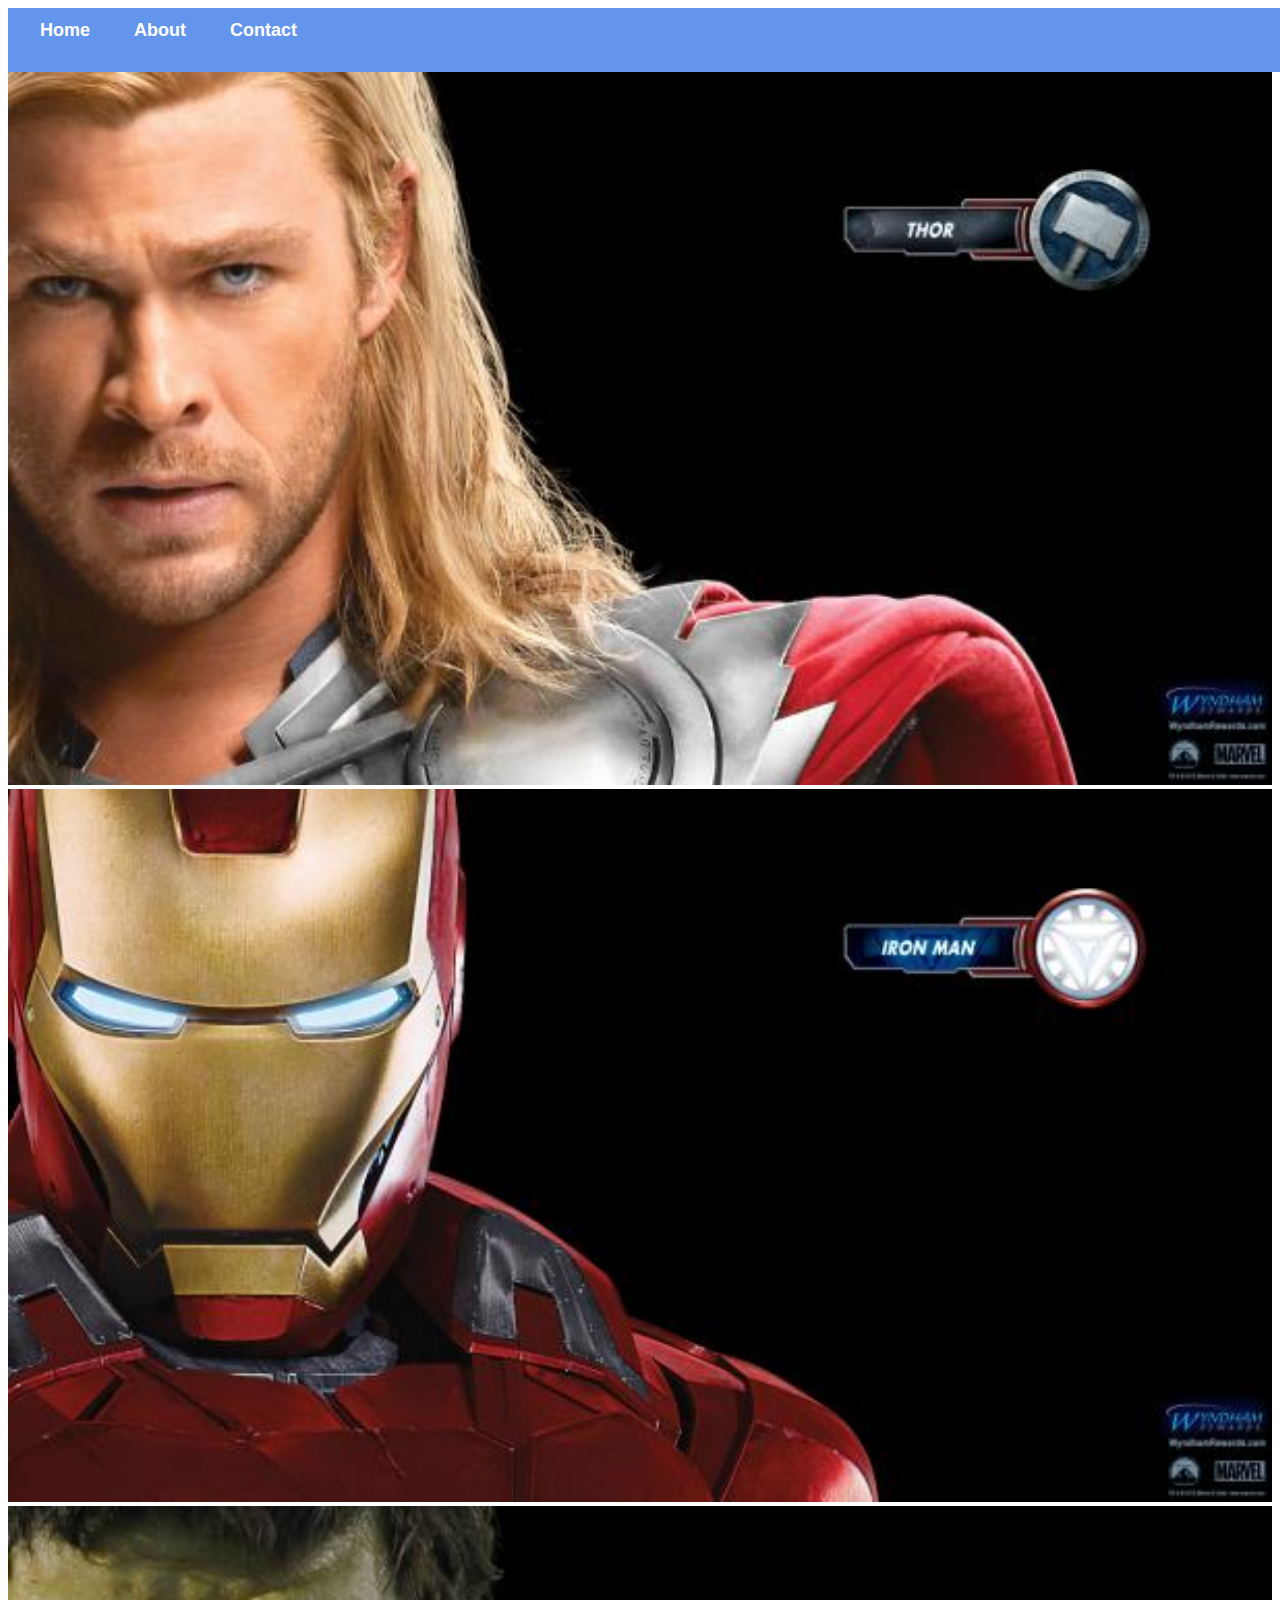
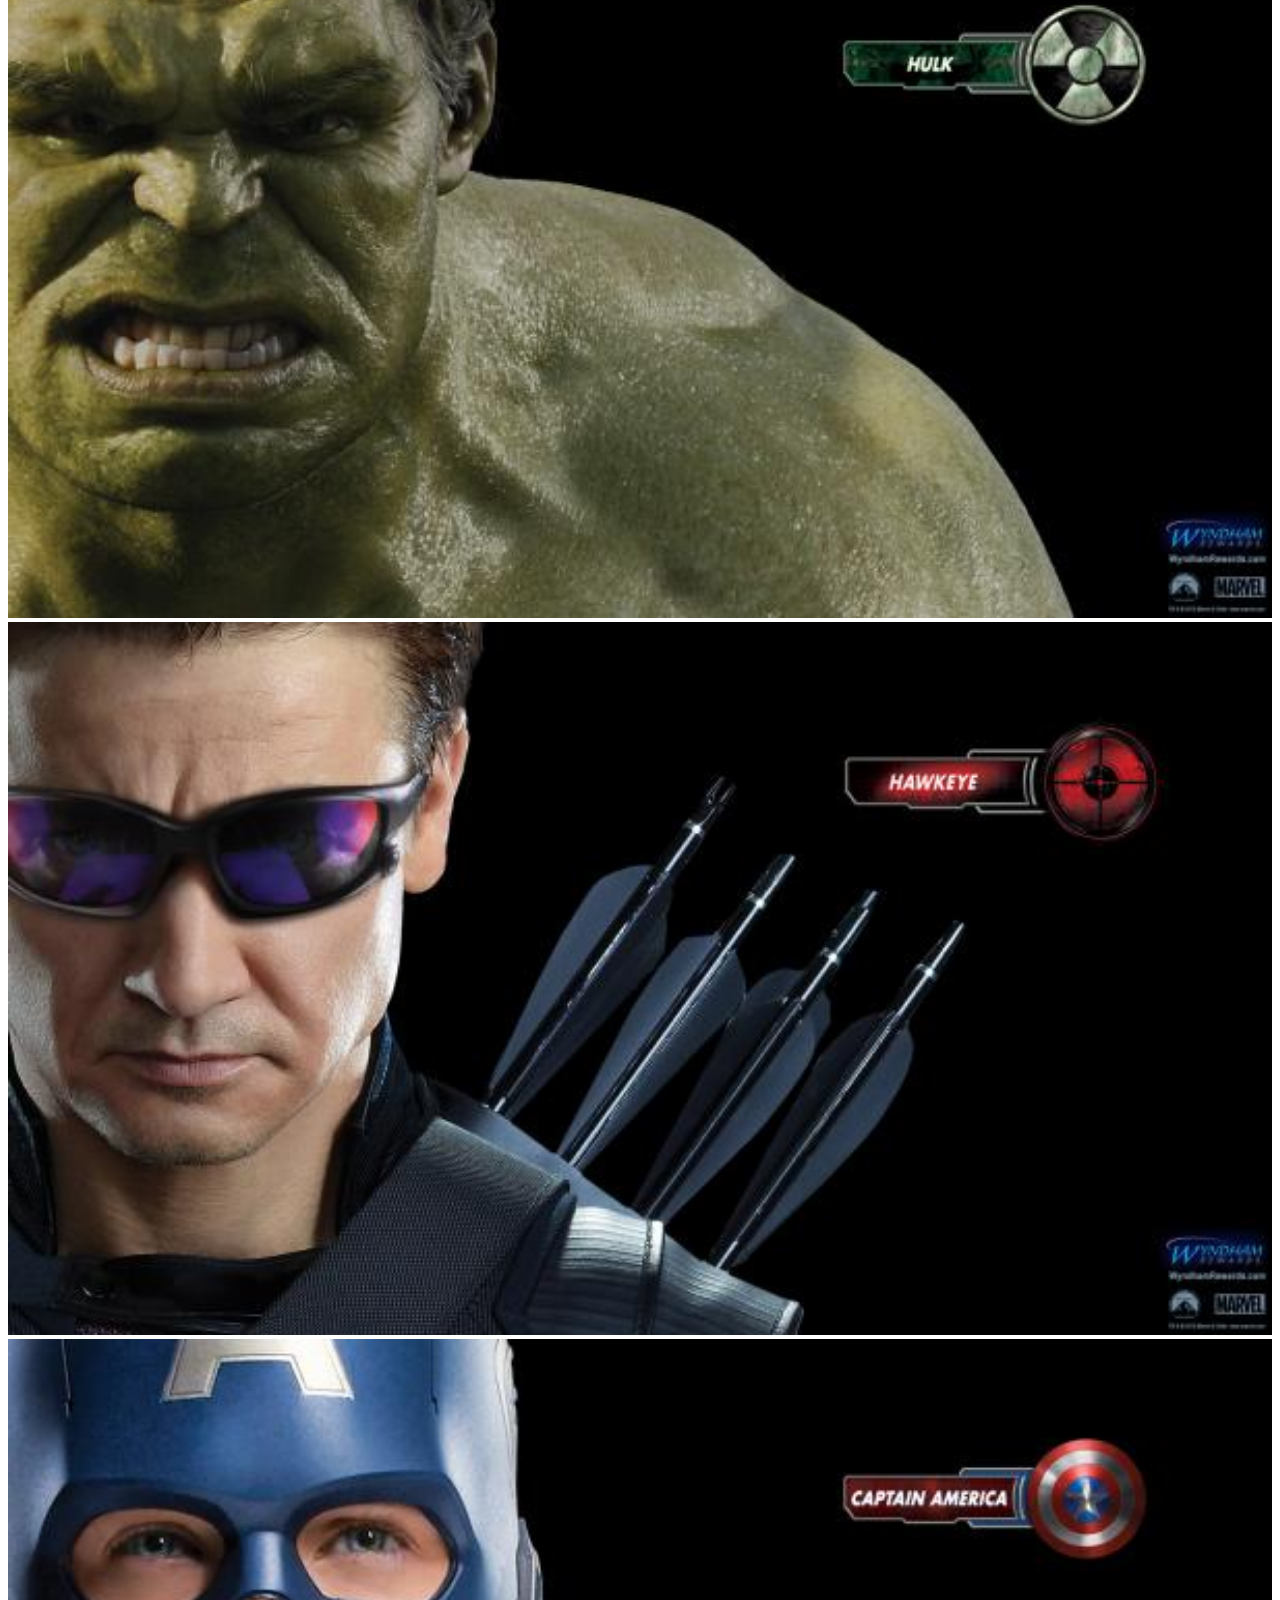
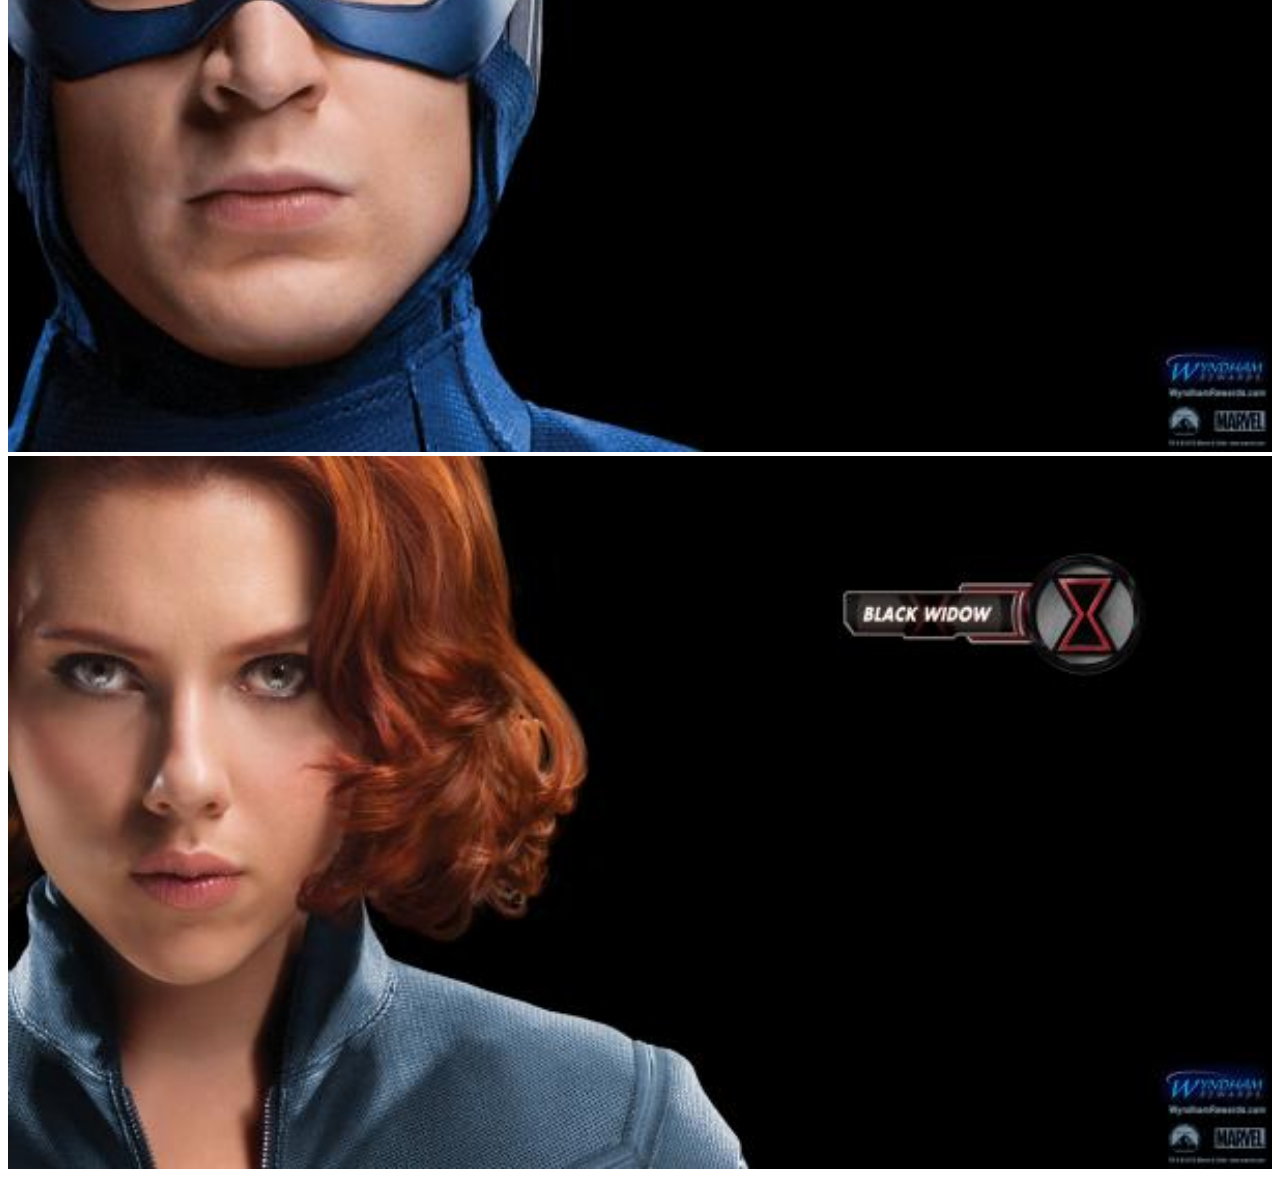
<file: index.html>
<!DOCTYPE html>
<html>
    <head>
        <link rel="stylesheet" href="style.css">
    </head>
    <body>
        <div  id="menu">
            <a href="index.html">Home</a>
            <a href="about.html">About</a>
            <a href="contact.html">Contact</a>
        </div>
        <div class="gallery">
            <a href="avenger-1.html"><img src="images/avengers_01.jpg" /></a>
            <a href="avenger-2.html"><img src="images/avengers_02.jpg" /></a>
            <a href="avenger-3.html"><img src="images/avengers_03.jpg" /></a>
            <a href="avenger-4.html"><img src="images/avengers_04.jpg" /></a>
            <a href="avenger-5.html"><img src="images/avengers_05.jpg" /></a>
            <a href="avenger-6.html"><img src="images/avengers_06.jpg" /></a>
        </div>
    </body>
</html>
</file>
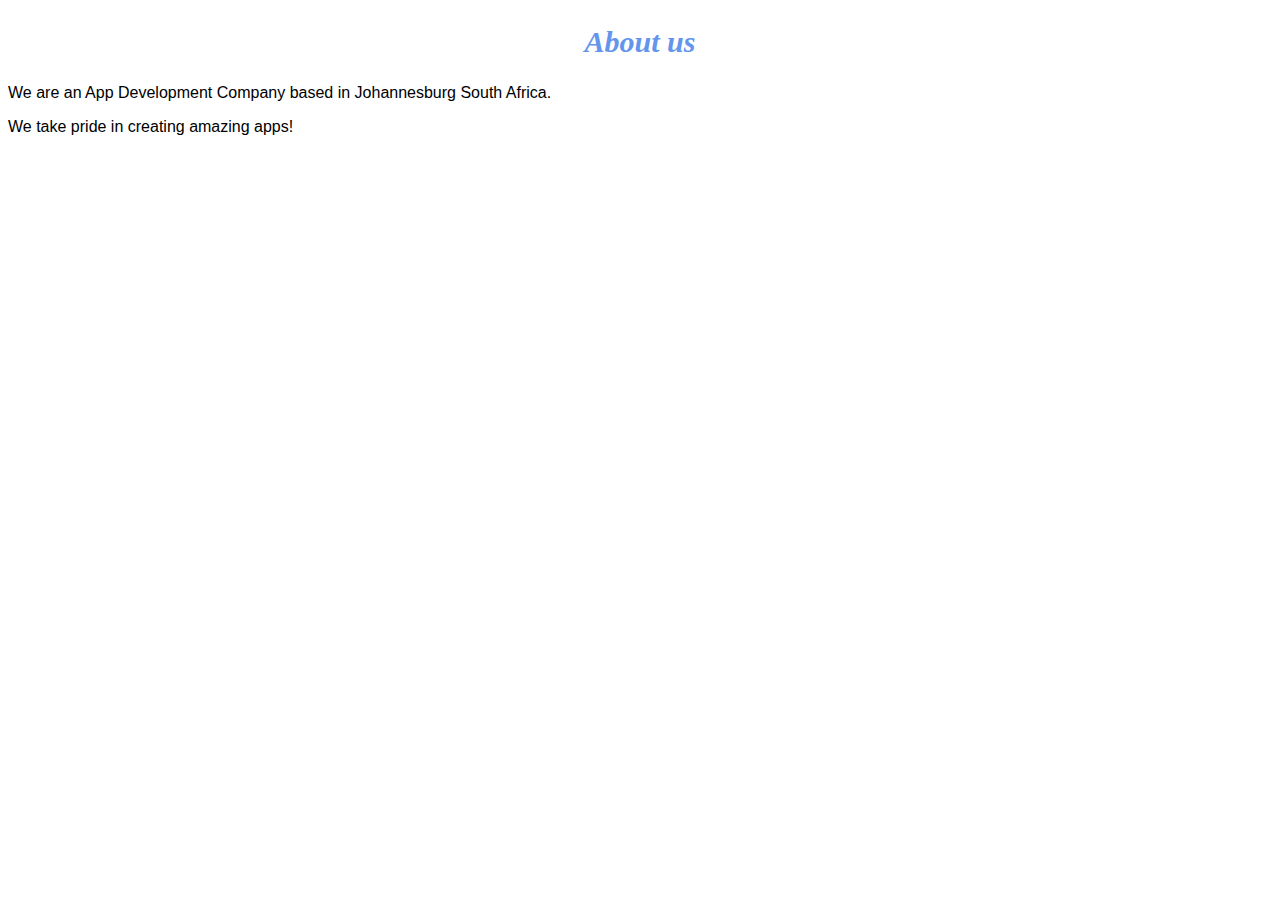
<file: about.html>
<!DOCTYPE html>
<html>
    <head>
        <link rel="stylesheet" href="style.css">
    </head>
    <body>
        <h2>About us</h2>
        <p>We are an App Development Company based in Johannesburg South Africa.</p>
        <p>We take pride in creating amazing apps!</p>

    </body>
</html>
</file>
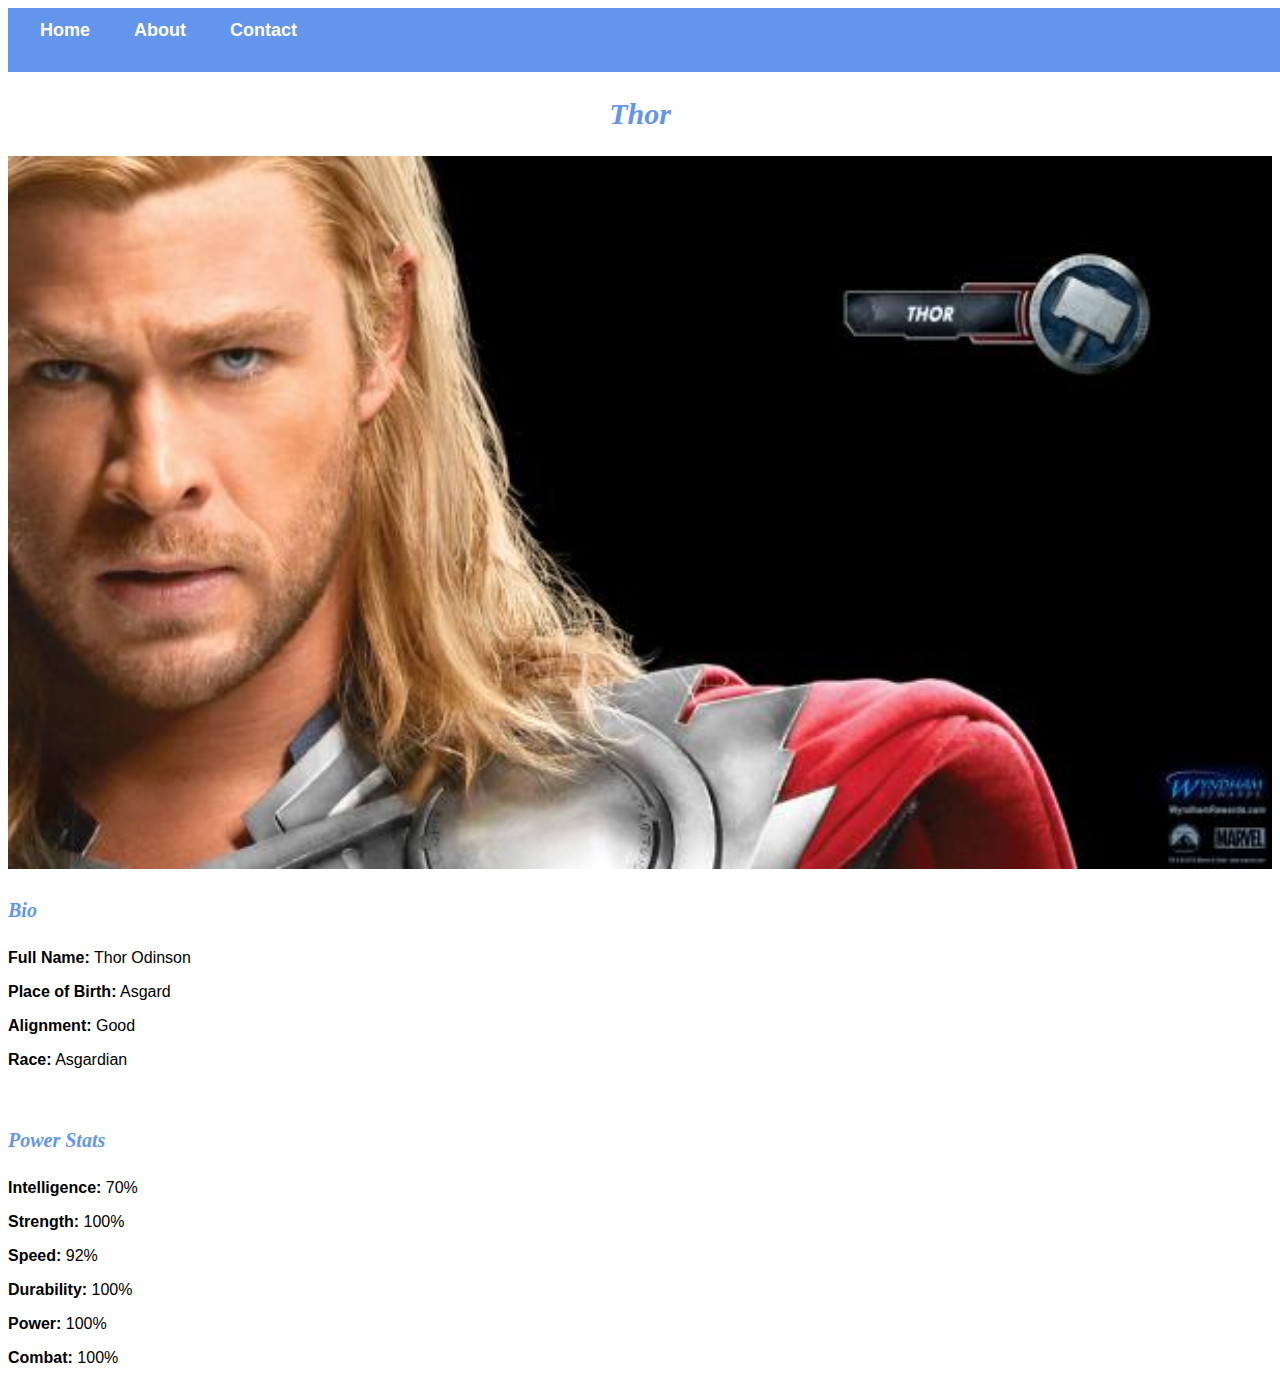
<file: avenger-1.html>
<!DOCTYPE html>
<html>
    <head>
        <link rel="stylesheet" href="style.css">
    </head>
    <body>
        <div  id="menu">
            <a href="index.html">Home</a>
            <a href="about.html">About</a>
            <a href="contact.html">Contact</a>
        </div>
        <h2>Thor</h2>
        <div class="gallery">
            <img src="images/avengers_01.jpg" />
        </div>
        <h4>Bio</h4>
        <p><b>Full Name:</b> Thor Odinson</p>
        <p><b>Place of Birth:</b> Asgard</p>
        <p><b>Alignment:</b> Good</p>
        <p><b>Race:</b> Asgardian</p>
        <br/>
        <h4>Power Stats</h4>
        <p><b>Intelligence:</b> 70%</p>
        <p><b>Strength:</b> 100%</p>
        <p><b>Speed:</b> 92%</p>
        <p><b>Durability:</b> 100%</p>
        <p><b>Power:</b> 100%</p>
        <p><b>Combat:</b> 100%</p>
    </body>
</html>
</file>
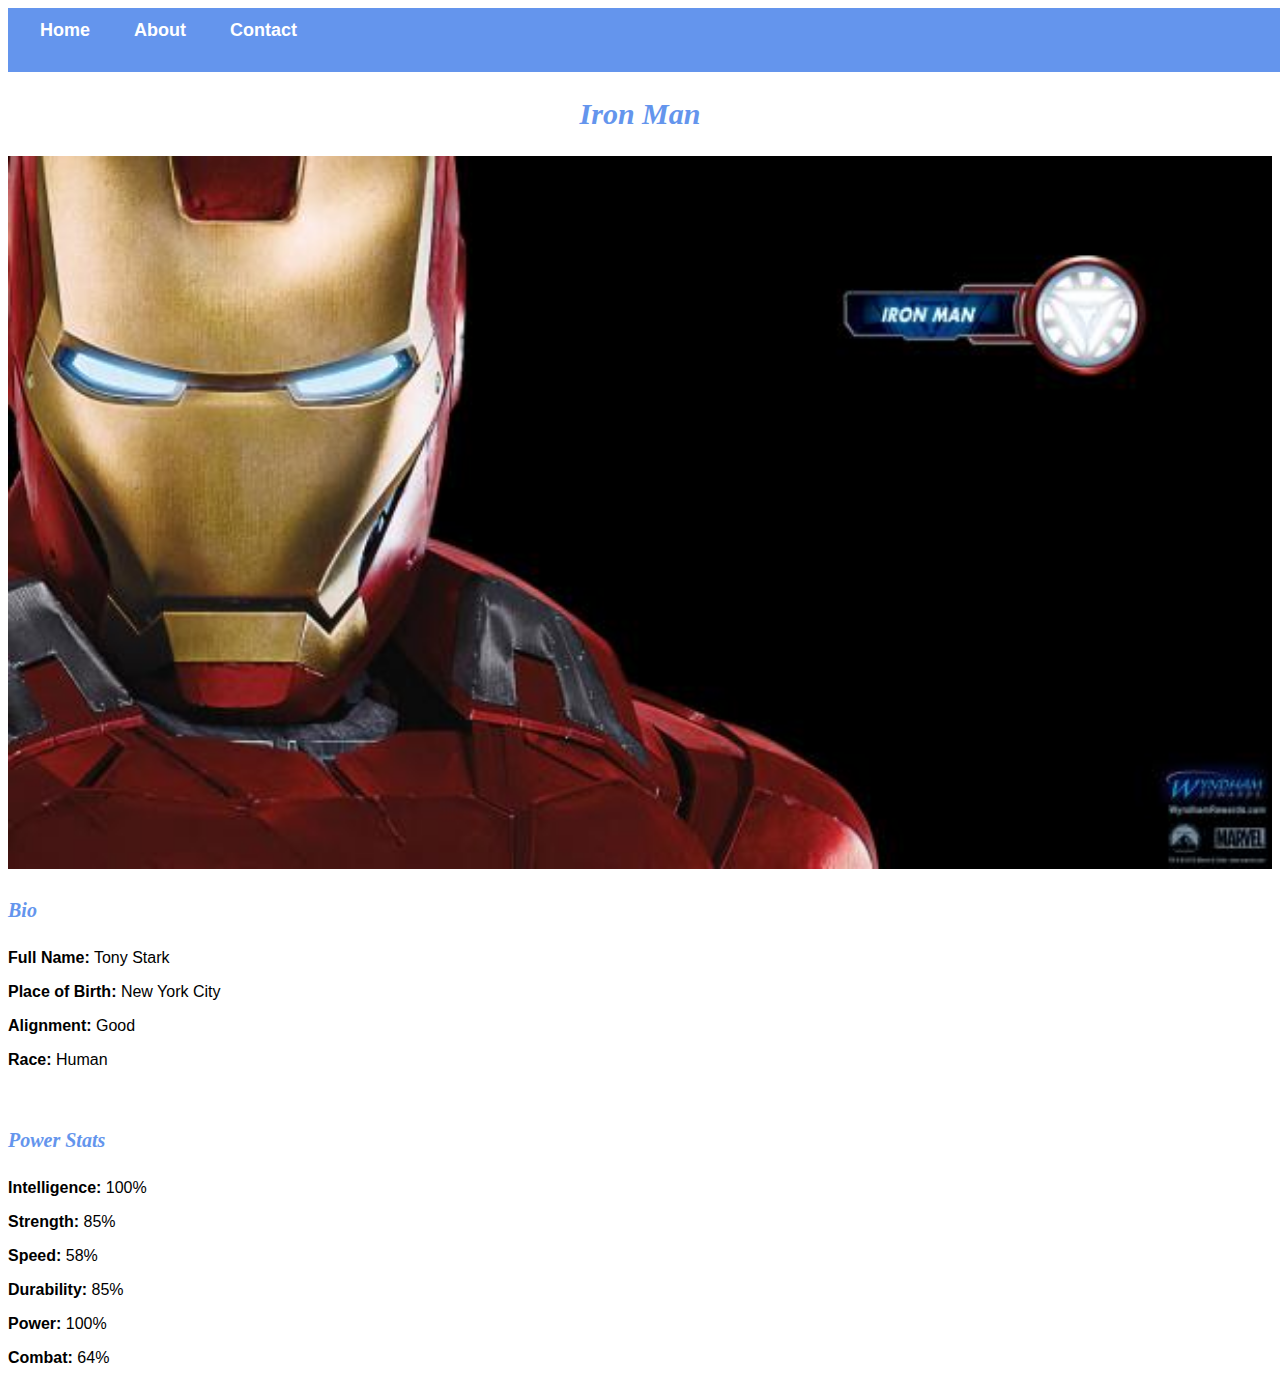
<file: avenger-2.html>
<!DOCTYPE html>
<html>
    <head>
        <link rel="stylesheet" href="style.css">
    </head>
    <body>
        <div  id="menu">
            <a href="index.html">Home</a>
            <a href="about.html">About</a>
            <a href="contact.html">Contact</a>
        </div>
        <h2>Iron Man</h2>
        <div class="gallery">
            <img src="images/avengers_02.jpg" />
        </div>
        <h4>Bio</h4>
        <p><b>Full Name:</b> Tony Stark</p>
        <p><b>Place of Birth:</b> New York City</p>
        <p><b>Alignment:</b> Good</p>
        <p><b>Race:</b> Human</p>
        <br/>
        <h4>Power Stats</h4>
        <p><b>Intelligence:</b> 100%</p>
        <p><b>Strength:</b> 85%</p>
        <p><b>Speed:</b> 58%</p>
        <p><b>Durability:</b> 85%</p>
        <p><b>Power:</b> 100%</p>
        <p><b>Combat:</b> 64%</p>
    </body>
</html>
</file>
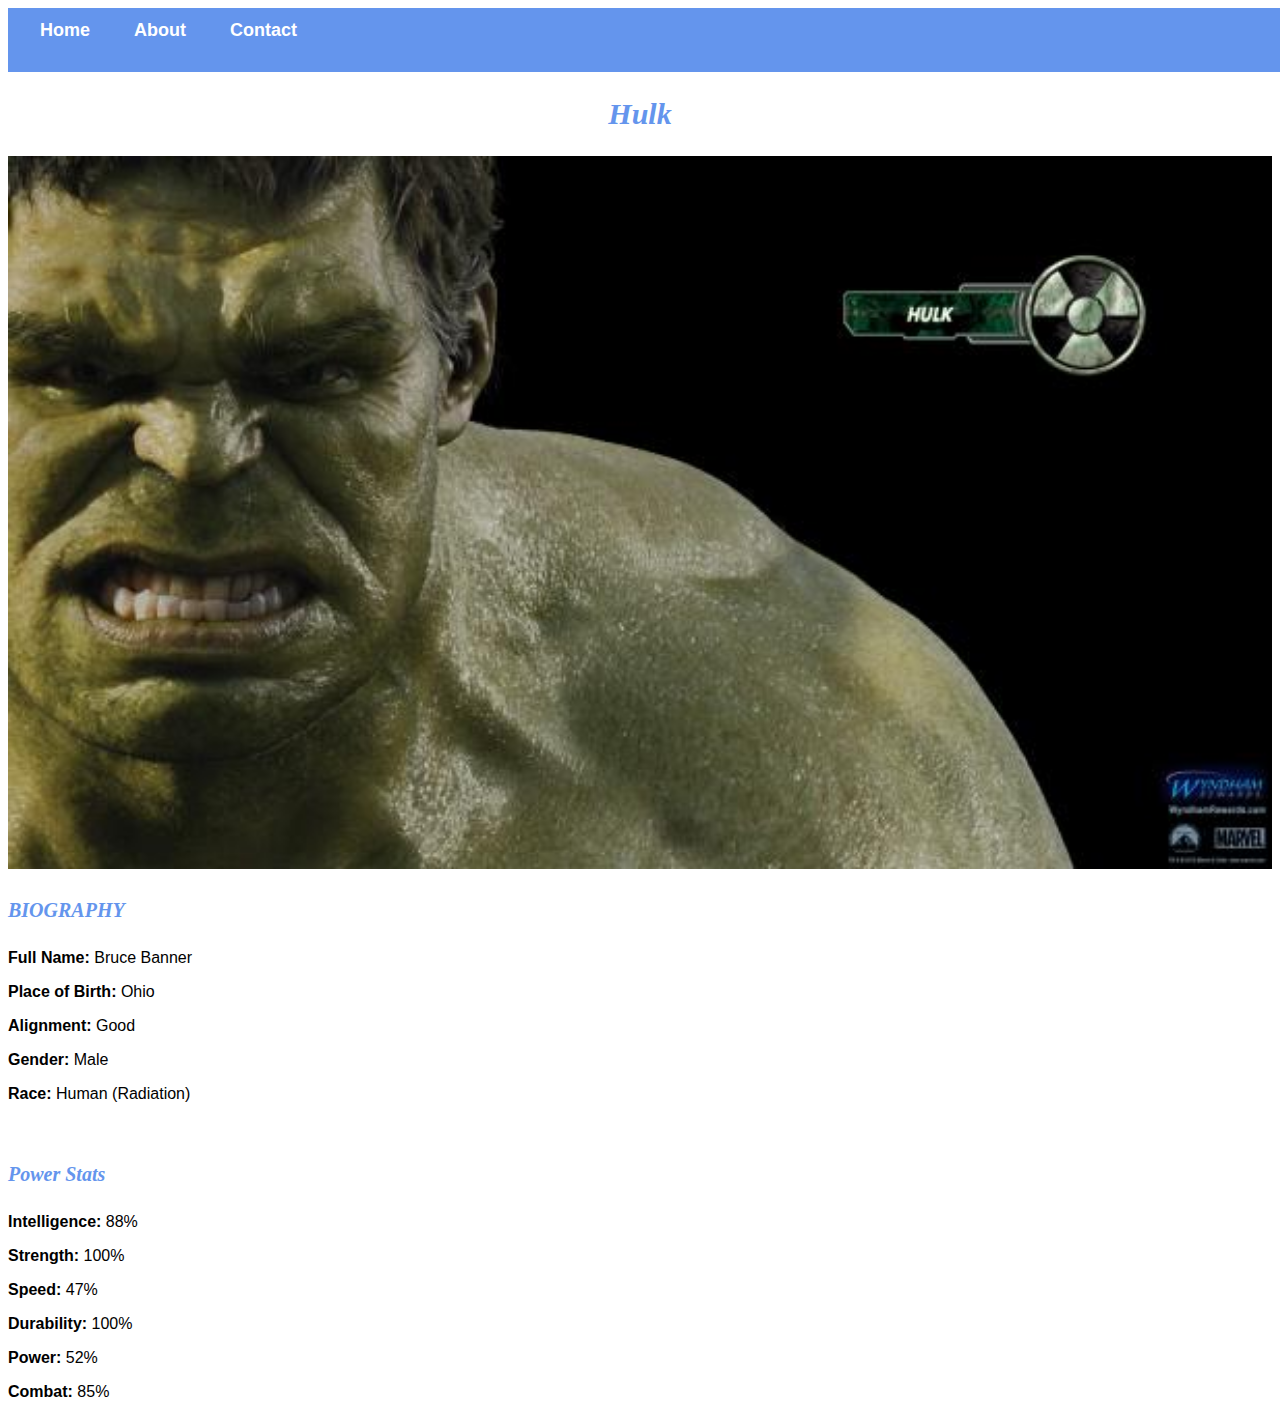
<file: avenger-3.html>
<!DOCTYPE html>
<html>
    <head>
        <link rel="stylesheet" href="style.css">
    </head>
    <body>
        <div  id="menu">
            <a href="index.html">Home</a>
            <a href="about.html">About</a>
            <a href="contact.html">Contact</a>
        </div>
        <h2>Hulk</h2>
        <div class="gallery">
            <img src="images/avengers_03.jpg" />
        </div>
        <h4>BIOGRAPHY</h4>
        <p><b>Full Name:</b> Bruce Banner</p>
        <p><b>Place of Birth:</b> Ohio</p>
        <p><b>Alignment:</b> Good</p>
        <p><b>Gender:</b> Male</p>
        <p><b>Race:</b> Human (Radiation)</p>

        <br/>

        <h4>Power Stats</h4>
        <p><b>Intelligence:</b> 88%</p>
        <p><b>Strength:</b> 100%</p>
        <p><b>Speed:</b> 47%</p>
        <p><b>Durability:</b> 100%</p>
        <p><b>Power:</b> 52%</p>
        <p><b>Combat:</b> 85%</p>
        
    </body>
</html>
</file>
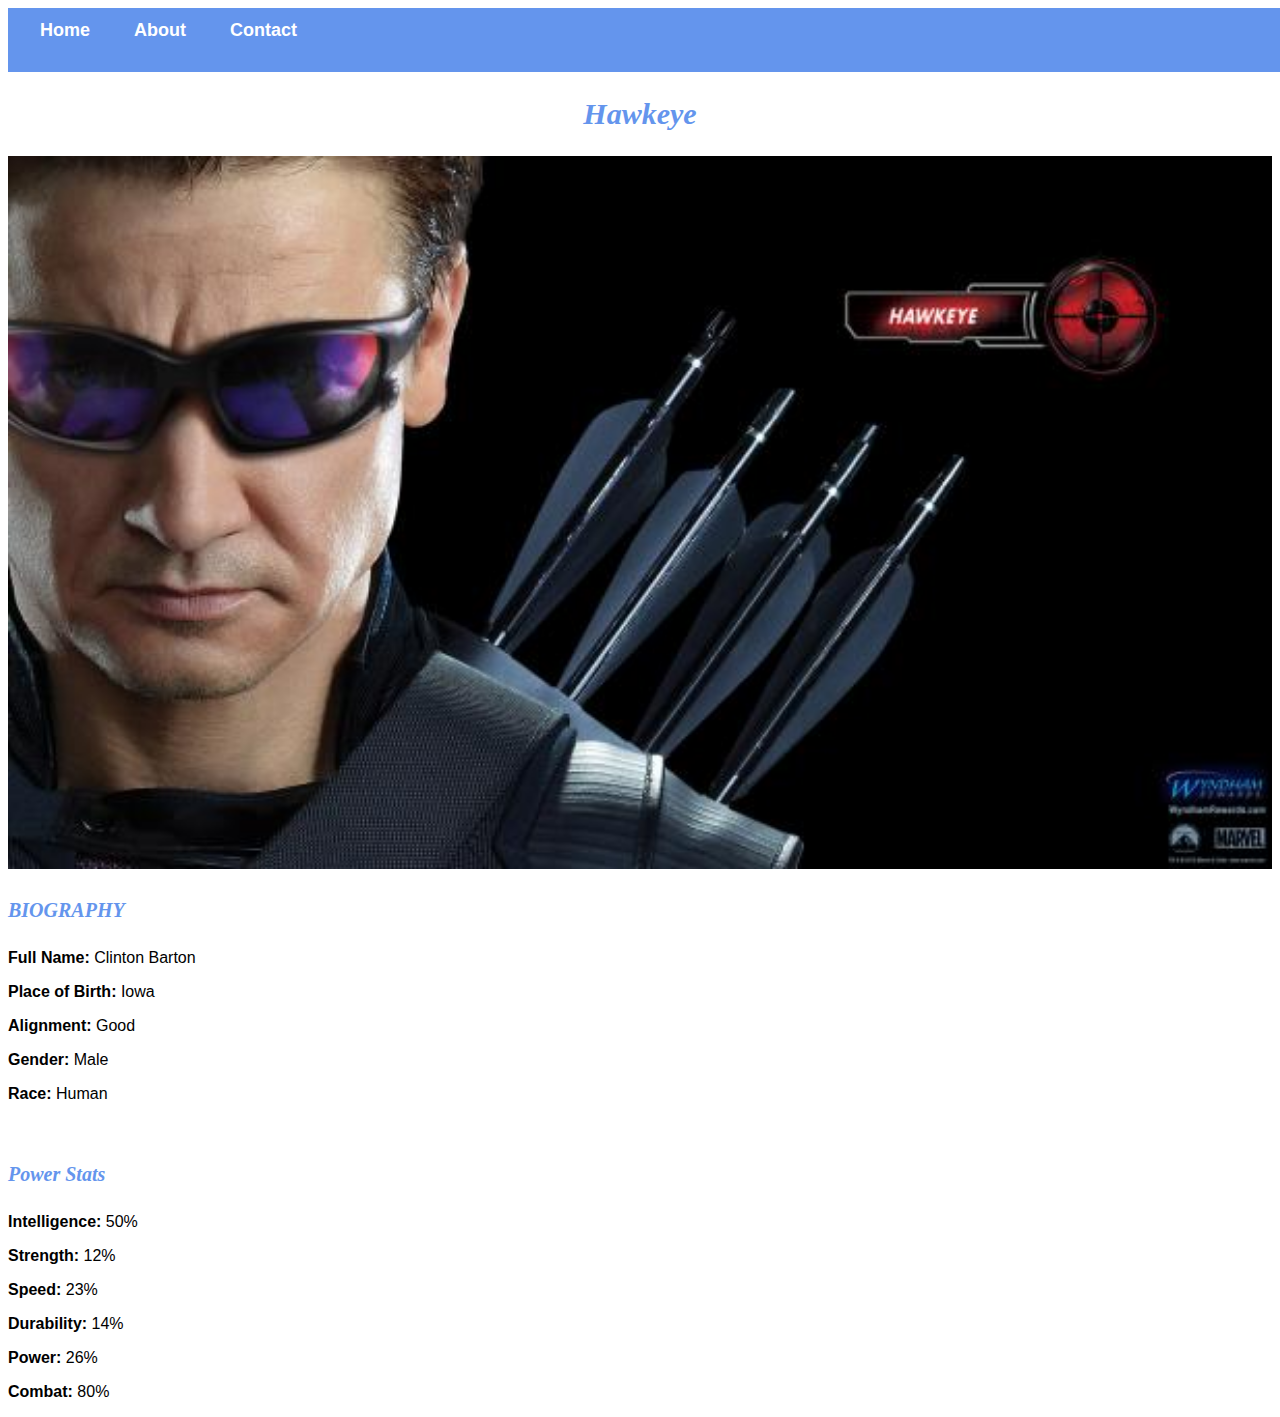
<file: avenger-4.html>
<!DOCTYPE html>
<html>
    <head>
        <link rel="stylesheet" href="style.css">
    </head>
    <body>
        <div  id="menu">
            <a href="index.html">Home</a>
            <a href="about.html">About</a>
            <a href="contact.html">Contact</a>
        </div>
        <h2>Hawkeye</h2>
        <div class="gallery">
            <img src="images/avengers_04.jpg" />
        </div>
        <h4>BIOGRAPHY</h4>
        <p><b>Full Name:</b> Clinton Barton</p>
        <p><b>Place of Birth:</b> Iowa</p>
        <p><b>Alignment:</b> Good</p>
        <p><b>Gender:</b> Male</p>
        <p><b>Race:</b> Human</p>

        <br/>

        <h4>Power Stats</h4>
        <p><b>Intelligence:</b> 50%</p>
        <p><b>Strength:</b> 12%</p>
        <p><b>Speed:</b> 23%</p>
        <p><b>Durability:</b> 14%</p>
        <p><b>Power:</b> 26%</p>
        <p><b>Combat:</b> 80%</p>  
    </body>
</html>
</file>
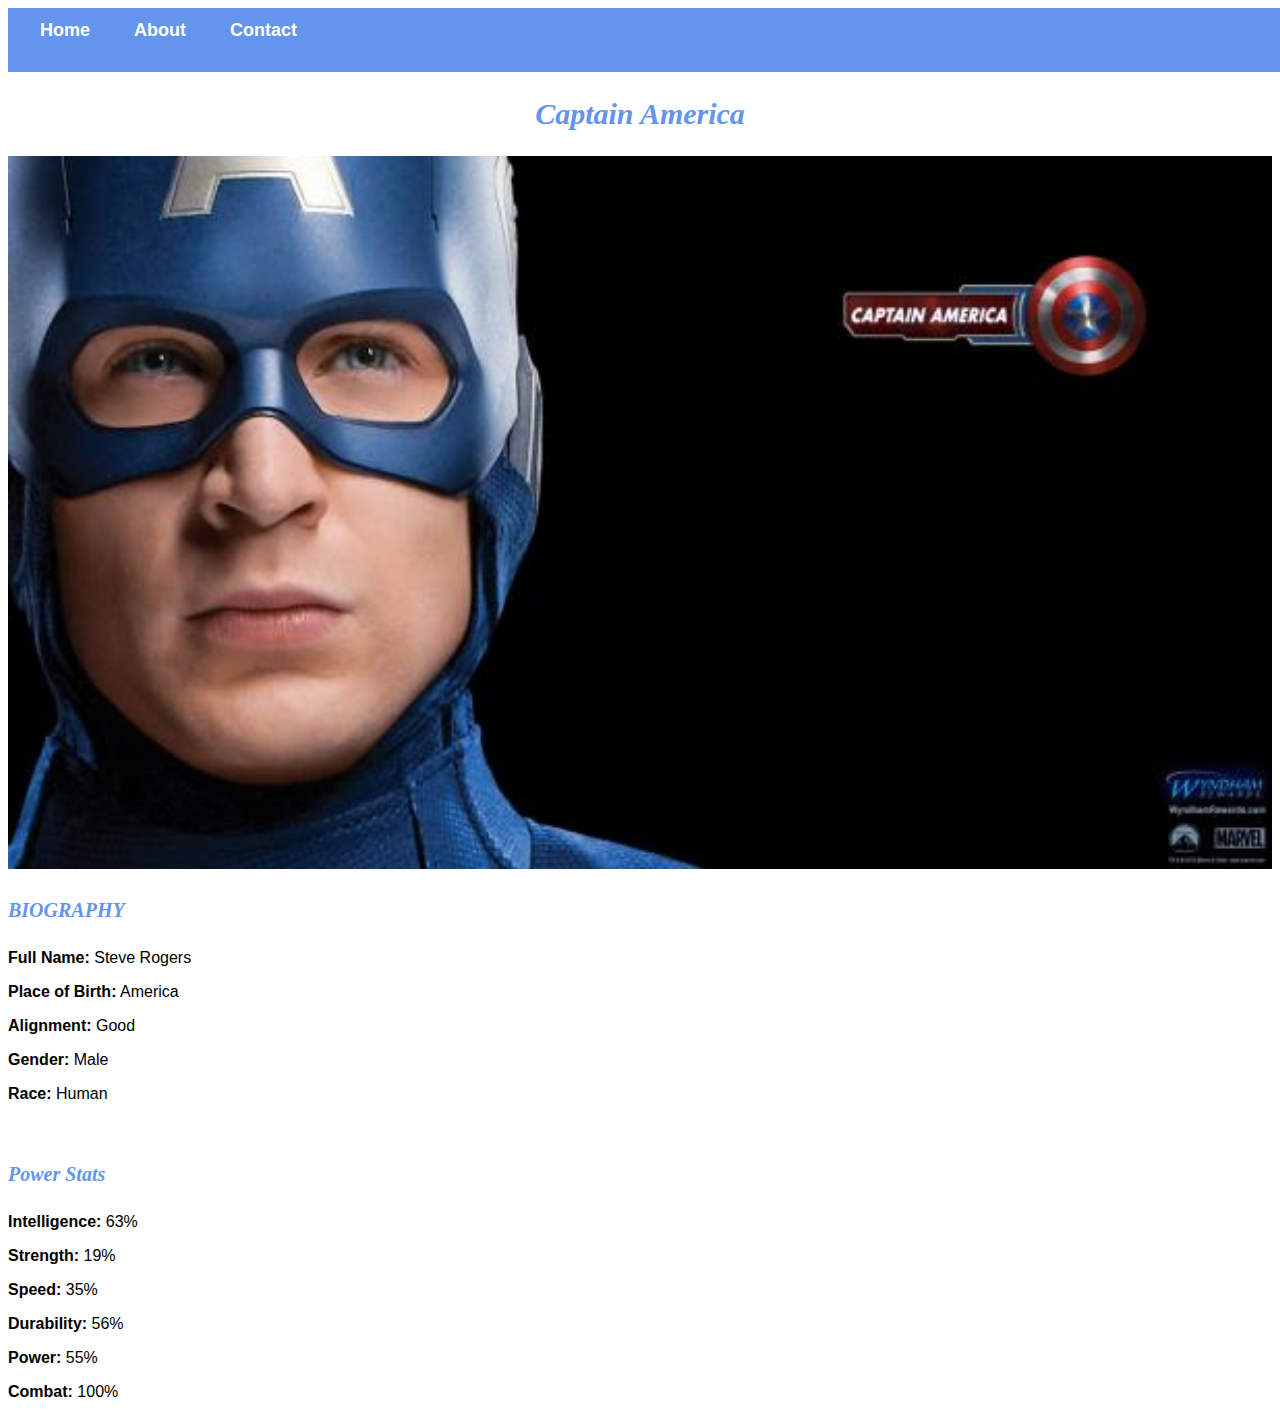
<file: avenger-5.html>
<!DOCTYPE html>
<html>
    <head>
        <link rel="stylesheet" href="style.css">
    </head>
    <body>
        <div  id="menu">
            <a href="index.html">Home</a>
            <a href="about.html">About</a>
            <a href="contact.html">Contact</a>
        </div>
        <h2>Captain America</h2>
        <div class="gallery">
            <img src="images/avengers_05.jpg" />
        </div>
        <h4>BIOGRAPHY</h4>
        <p><b>Full Name:</b> Steve Rogers</p>
        <p><b>Place of Birth:</b> America</p>
        <p><b>Alignment:</b> Good</p>
        <p><b>Gender:</b> Male</p>
        <p><b>Race:</b> Human</p>

        <br/>

        <h4>Power Stats</h4>
        <p><b>Intelligence:</b> 63%</p>
        <p><b>Strength:</b> 19%</p>
        <p><b>Speed:</b> 35%</p>
        <p><b>Durability:</b> 56%</p>
        <p><b>Power:</b> 55%</p>
        <p><b>Combat:</b> 100%</p>  
    </body>
</html>
</file>
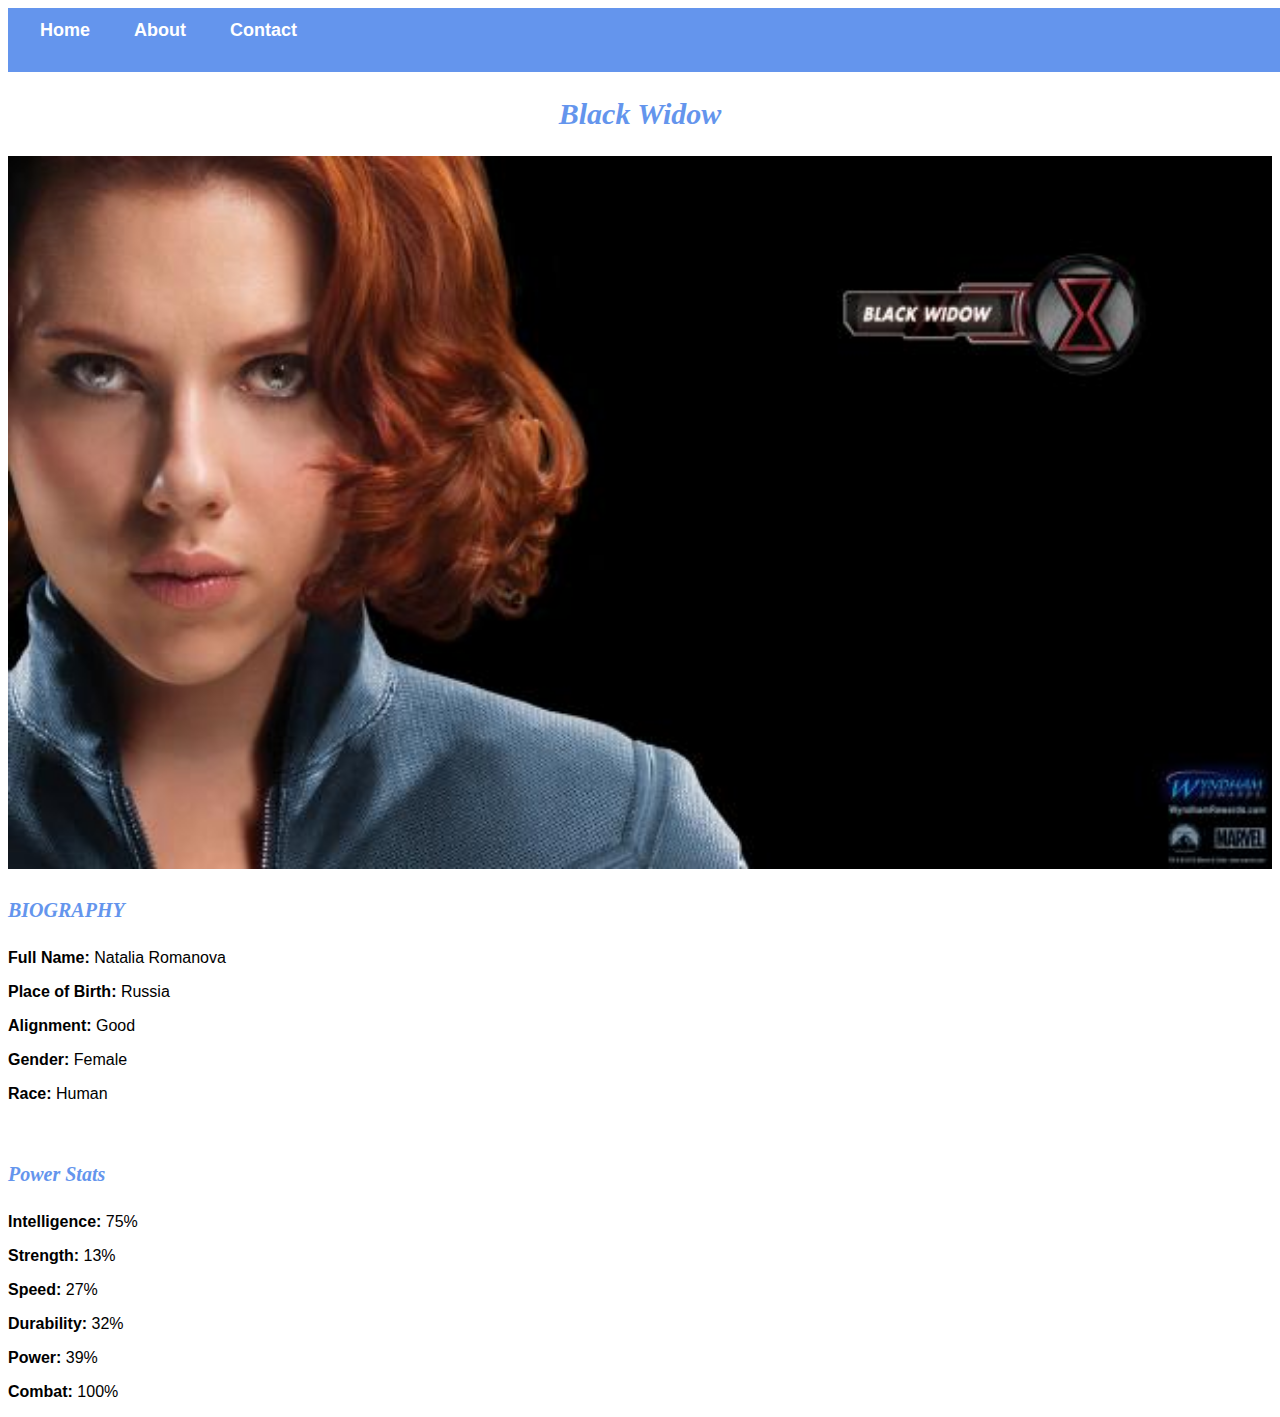
<file: avenger-6.html>
<!DOCTYPE html>
<html>
    <head>
        <link rel="stylesheet" href="style.css">
    </head>
    <body>
        <div  id="menu">
            <a href="index.html">Home</a>
            <a href="about.html">About</a>
            <a href="contact.html">Contact</a>
        </div>
        <h2>Black Widow</h2>
        <div class="gallery">
            <img src="images/avengers_06.jpg" />
        </div>
        <h4>BIOGRAPHY</h4>
        <p><b>Full Name:</b> Natalia Romanova</p>
        <p><b>Place of Birth:</b> Russia</p>
        <p><b>Alignment:</b> Good</p>
        <p><b>Gender:</b> Female</p>
        <p><b>Race:</b> Human</p>

        <br/>

        <h4>Power Stats</h4>
        <p><b>Intelligence:</b> 75%</p>
        <p><b>Strength:</b> 13%</p>
        <p><b>Speed:</b> 27%</p>
        <p><b>Durability:</b> 32%</p>
        <p><b>Power:</b> 39%</p>
        <p><b>Combat:</b> 100%</p>  
    </body>
</html>
</file>
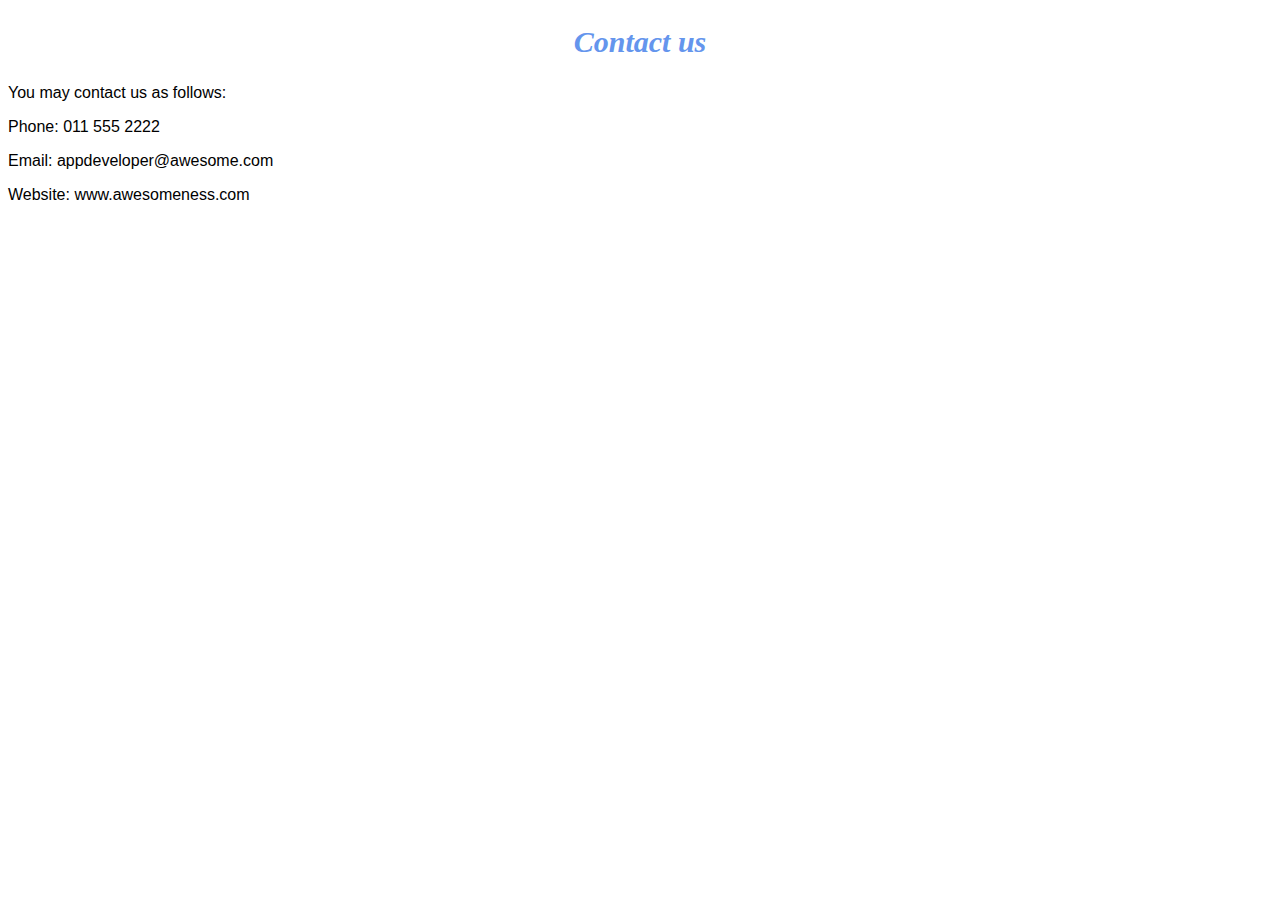
<file: contact.html>
<!DOCTYPE html>
<html>
    <head>
        <link rel="stylesheet" href="style.css">
    </head>
    <body>
        <h2>Contact us</h2>
        <p>You may contact us as follows:</p>
        <p>Phone: 011 555 2222</p>
        <p>Email: appdeveloper@awesome.com</p>
        <p>Website: www.awesomeness.com</p>
    </body>
</html>
</file>
<file: style.css>
.gallery img{
    width: 100%;   
}

h2{
    font-family: impact, fantasy;
    text-align: center;
    font-size: 30px;
    color: cornflowerblue;
    font-style: italic;
}

h4{
    font-family: impact, fantasy;
    font-size: 20px;
    font-style: italic;
    color: cornflowerblue;
}

p{
    font-family: Helvetica, sans-serif;
}

#menu{
    width: 100%;
    height: 40px;
    background-color: cornflowerblue;
    padding: 12px;
}

#menu a{
   color: white;
   font-family: Arial, Helvetica, sans-serif;
   font-size: 18px;
   text-decoration: none;
   font-weight: 800;
   padding-left: 20px;
   padding-right: 20px;
}

#menu a:hover{
    color: #5077bd;
}
</file>
